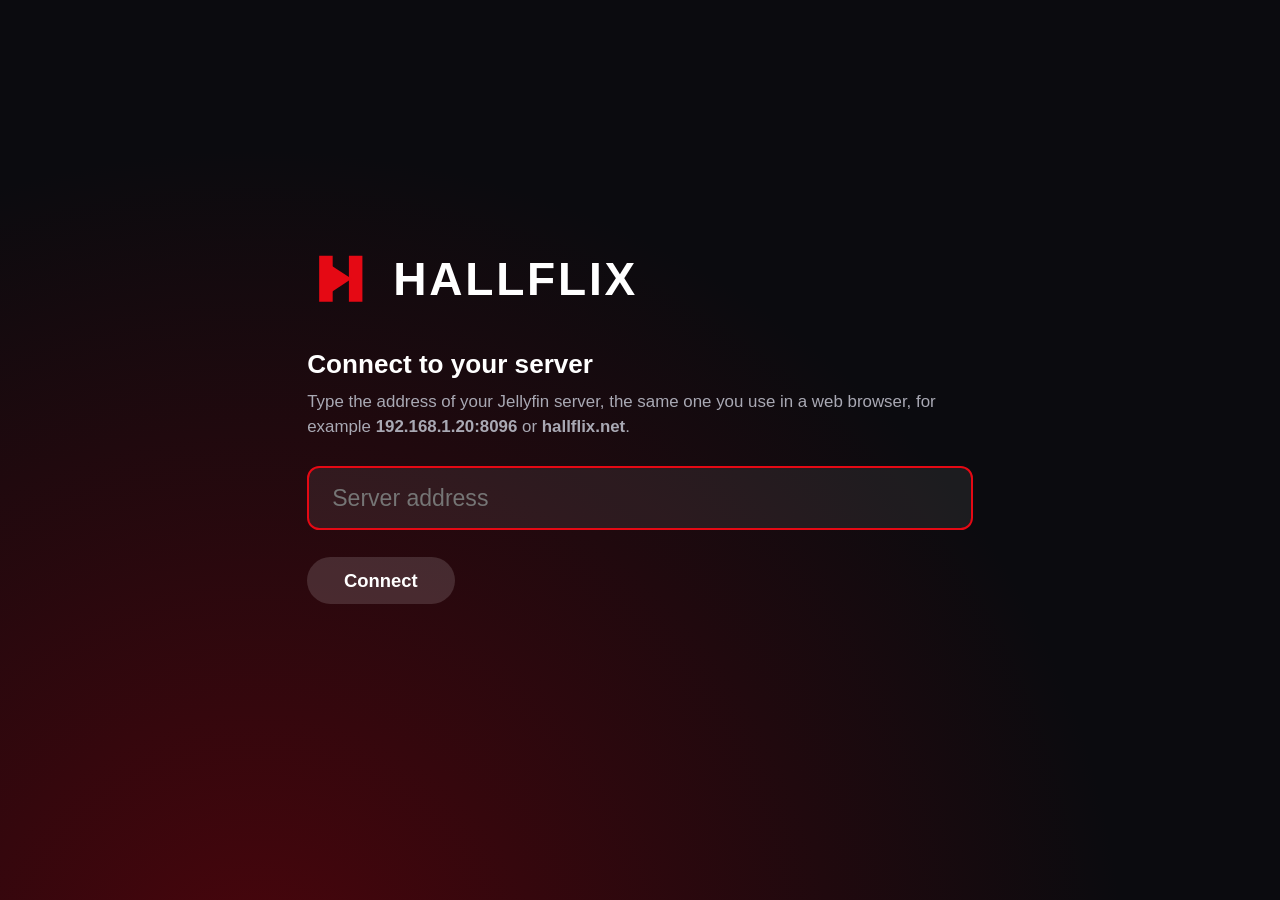
<file: tv/launcher/index.html>
<!DOCTYPE html>
<html lang="en">
<head>
<meta charset="utf-8">
<meta name="viewport" content="width=device-width, initial-scale=1">
<title>HallFlix</title>
<!-- HallFlix TV launcher: asks for the server once, then opens the HallFlix TV interface that the
     Artwork Studio plugin serves at <server>/ArtworkStudio/TV/. Shared by the LG, Samsung and
     Android TV / Fire TV apps. ES5 only. -->
<style>
html { font-size: 1.2vw; }
html, body { margin: 0; height: 100%; background: #0b0b0f; color: #fff; font-family: "Noto Sans", "LG Smart UI", "SamsungOne", Roboto, Arial, sans-serif; overflow: hidden; }
#bg { position: fixed; top: 0; left: 0; right: 0; bottom: 0; background: radial-gradient(ellipse at 20% 110%, #4a050c 0%, rgba(11,11,15,0) 60%), #0b0b0f; }
#setup { position: absolute; top: 0; left: 0; right: 0; bottom: 0; display: none; align-items: center; justify-content: center; }
#setup.on { display: flex; }
.panel { width: 52vw; }
.brand { display: flex; align-items: center; margin-bottom: 4vh; }
.brand svg { width: 4.4rem; height: 4.4rem; margin-right: 1.2rem; }
.brand b { font-size: 3rem; letter-spacing: .06em; }
h1 { font-size: 1.7rem; font-weight: 600; margin: 0 0 1vh; }
p { color: #a9a9b4; font-size: 1.1rem; margin: 0 0 3vh; line-height: 1.5; }
input { box-sizing: border-box; width: 100%; font: inherit; font-size: 1.5rem; color: #fff; background: rgba(255,255,255,.07); border: .15rem solid rgba(255,255,255,.18); border-radius: .8rem; padding: .7em 1em; outline: none; }
.f.focused { border-color: #e50914; }
.row { margin-top: 3vh; }
button { font: inherit; font-size: 1.2rem; font-weight: 700; border: 0; border-radius: 999px; padding: .7em 2em; margin-right: 1rem; background: rgba(255,255,255,.14); color: #fff; }
button.focused { background: #e50914; transform: scale(1.06); }
#msg { min-height: 1.6em; margin-top: 2.6vh; font-size: 1.1rem; color: #ffb4b4; white-space: pre-line; }
#msg.busy { color: #a9a9b4; }
#ui { position: fixed; top: 0; left: 0; width: 100%; height: 100%; border: 0; display: none; background: #0b0b0f; }
#ui.on { display: block; }
#spin { position: fixed; top: 50%; left: 50%; width: 3.2rem; height: 3.2rem; margin: -1.6rem 0 0 -1.6rem; border-radius: 50%; border: .3rem solid rgba(255,255,255,.15); border-top-color: #e50914; animation: s .9s linear infinite; display: none; }
#spin.on { display: block; }
@keyframes s { to { transform: rotate(360deg); } }
</style>
</head>
<body>
<div id="bg"></div>
<div id="spin"></div>
<div id="setup">
  <div class="panel">
    <div class="brand">
      <svg viewBox="0 0 100 100"><path fill="#e50914" d="M18 16h20v68H18zM62 16h20v68H62z"/><path fill="#e50914" d="M37 31l29 19-29 19z"/></svg>
      <b>HALLFLIX</b>
    </div>
    <h1>Connect to your server</h1>
    <p>Type the address of your Jellyfin server, the same one you use in a web browser, for example <b>192.168.1.20:8096</b> or <b>hallflix.net</b>.</p>
    <input id="addr" class="f" type="text" autocomplete="off" autocapitalize="off" spellcheck="false" placeholder="Server address">
    <div class="row"><button id="go" class="f">Connect</button><button id="cancel" class="f" style="display:none">Cancel</button></div>
    <div id="msg"></div>
  </div>
</div>
<iframe id="ui" allow="autoplay; fullscreen; encrypted-media" allowfullscreen></iframe>
<script>
(function () {
    'use strict';
    var q = {};
    location.search.replace(/^\?/, '').split('&').forEach(function (p) { var i = p.indexOf('='); if (p) { q[decodeURIComponent(i < 0 ? p : p.slice(0, i))] = i < 0 ? '' : decodeURIComponent(p.slice(i + 1)); } });
    var PLATFORM = q.platform || (window.tizen ? 'tizen' : /web0s|webos/i.test(navigator.userAgent) ? 'webos' : window.HallFlixNative ? 'android' : 'browser');
    var NATIVE = window.HallFlixNative || null;
    var $ = function (id) { return document.getElementById(id); };
    var addr = $('addr'), go = $('go'), cancel = $('cancel'), msg = $('msg'), ui = $('ui'), setup = $('setup'), spin = $('spin');

    function load(k) { try { if (NATIVE && NATIVE.getServer && k === 'hf-server') { return NATIVE.getServer() || null; } return localStorage.getItem(k); } catch (e) { return null; } }
    function save(k, v) { try { localStorage.setItem(k, v); } catch (e) { /* storage off */ } }

    // ------------------------------------------------------------ Samsung remote keys
    if (window.tizen && tizen.tvinputdevice) {
        ['MediaPlayPause', 'MediaPlay', 'MediaPause', 'MediaStop', 'MediaFastForward', 'MediaRewind', 'ColorF0Red'].forEach(function (k) { try { tizen.tvinputdevice.registerKey(k); } catch (e) { /* not on this model */ } });
    }
    function exitApp() {
        try { if (window.tizen) { tizen.application.getCurrentApplication().exit(); return; } } catch (e) { /* ignore */ }
        try { if (window.webOS && webOS.platformBack) { webOS.platformBack(); return; } } catch (e2) { /* ignore */ }
        try { window.close(); } catch (e3) { /* ignore */ }
    }

    // ------------------------------------------------------------ focus for the setup form
    var fs = [addr, go, cancel], cur = null;
    function focus(el) { if (cur) { cur.classList.remove('focused'); } cur = el; el.classList.add('focused'); if (el === addr) { addr.focus(); } else { addr.blur(); } }
    function visibleF() { return fs.filter(function (e) { return e.style.display !== 'none'; }); }
    document.addEventListener('keydown', function (e) {
        var k = e.keyCode;
        if (ui.classList.contains('on')) {
            // keys that land here while the interface is open belong to it
            if (ui.contentWindow) { try { ui.contentWindow.postMessage(JSON.stringify({ hallflix: true, key: k }), '*'); } catch (x) { /* ignore */ } }
            e.preventDefault(); return;
        }
        var list = visibleF(), i = list.indexOf(cur);
        if (k === 38 || k === 40) { e.preventDefault(); focus(list[Math.max(0, Math.min(list.length - 1, (k === 40 ? (i === 0 ? 1 : i) : 0)))]); }
        else if ((k === 37 || k === 39) && cur !== addr) { e.preventDefault(); focus(list[Math.max(1, Math.min(list.length - 1, i + (k === 39 ? 1 : -1)))]); }
        else if (k === 13) { e.preventDefault(); if (cur === addr || cur === go) { connect(addr.value); } else if (cur === cancel) { cancel.onclick(); } }
        else if (k === 461 || k === 10009 || (k === 27) || (k === 8 && cur !== addr)) { e.preventDefault(); if (cancel.style.display !== 'none') { cancel.onclick(); } else { exitApp(); } }
    });
    addr.addEventListener('click', function () { focus(addr); });
    go.onclick = function () { connect(addr.value); };
    cancel.onclick = function () { var s = load('hf-server'); if (s) { open(s); } };

    // ------------------------------------------------------------ messages from the interface
    window.addEventListener('message', function (ev) {
        var m; try { m = typeof ev.data === 'string' ? JSON.parse(ev.data) : ev.data; } catch (x) { return; }
        if (!m || !m.hallflix) { return; }
        if (m.action === 'exit') { exitApp(); }
        else if (m.action === 'changeServer') { showSetup(true); }
    });
    // Android's Back button while this page is showing
    window.HallFlix = { back: function () { if (setup.classList.contains('on') && cancel.style.display !== 'none') { cancel.onclick(); return true; } return false; } };

    // ------------------------------------------------------------ connecting
    function candidates(text) {
        var t = (text || '').trim().replace(/\/+$/, '').replace(/\/web(\/.*)?$/i, '').replace(/\/ArtworkStudio\/TV.*$/i, '');
        if (!t) { return []; }
        if (/^https?:\/\//i.test(t)) { return [t]; }
        var hostPort = /:\d+$/.test(t.split('/')[0]);
        var isIp = /^(\d{1,3}\.){3}\d{1,3}(:\d+)?(\/|$)/.test(t) || /^[a-z0-9-]+(:\d+)?(\/|$)/i.test(t) && t.indexOf('.') < 0;
        if (hostPort) { return ['http://' + t, 'https://' + t]; }
        if (isIp) { return ['http://' + t + ':8096', 'http://' + t, 'https://' + t + ':8920']; }
        return ['https://' + t, 'http://' + t + ':8096', 'http://' + t];
    }
    function get(url, timeout) {
        return new Promise(function (resolve, reject) {
            var x = new XMLHttpRequest(), done = false;
            x.open('GET', url);
            x.timeout = timeout || 6000;
            x.onload = function () { done = true; if (x.status >= 200 && x.status < 300) { try { resolve(JSON.parse(x.responseText)); } catch (e) { reject(new Error('bad')); } } else { var er = new Error('HTTP ' + x.status); er.status = x.status; reject(er); } };
            x.onerror = x.ontimeout = function () { if (!done) { reject(new Error('unreachable')); } };
            x.send();
        });
    }
    function tryOne(list, i, lastErr) {
        if (i >= list.length) { return Promise.reject(lastErr || new Error('unreachable')); }
        var base = list[i];
        return get(base + '/System/Info/Public').then(function (info) {
            if (!info || !info.Id) { throw new Error('notjellyfin'); }
            return get(base + '/ArtworkStudio/AppConfig').then(function () { return base; }, function (e) {
                var er = new Error('noplugin'); er.server = info.ServerName; throw er;
            });
        }).catch(function (e) { if (e.message === 'noplugin') { throw e; } return tryOne(list, i + 1, e); });
    }
    function connect(text) {
        var list = candidates(text);
        if (!list.length) { say('Type your server’s address first.'); focus(addr); return; }
        say('Looking for your server…', true);
        tryOne(list, 0).then(function (base) {
            save('hf-server', base);
            if (NATIVE && NATIVE.setServer) { NATIVE.setServer(base); return; }
            open(base);
        }, function (e) {
            if (e.message === 'noplugin') { say('Found ' + (e.server || 'the server') + ', but it doesn’t have Artwork Studio 1.0.35 or newer.\nUpdate Artwork Studio in Dashboard → Plugins, restart Jellyfin, then try again.'); }
            else { say('Couldn’t reach a Jellyfin server at that address.\nCheck it works in a web browser on the same network, including the port (usually 8096).'); }
            focus(addr);
        });
    }
    function say(t, busy) { msg.textContent = t; msg.className = busy ? 'busy' : ''; }
    function open(base) {
        var url = base + '/ArtworkStudio/TV/?platform=' + PLATFORM;
        if (PLATFORM === 'android' || PLATFORM === 'browser' && !q.frame) { location.href = url; return; }
        setup.classList.remove('on'); spin.classList.add('on');
        ui.onload = function () { spin.classList.remove('on'); ui.classList.add('on'); try { ui.contentWindow.focus(); } catch (e) { /* ignore */ } ui.focus(); };
        ui.src = url;
    }
    function showSetup(changing) {
        ui.classList.remove('on'); ui.src = 'about:blank'; spin.classList.remove('on');
        setup.classList.add('on');
        var s = load('hf-server');
        addr.value = s ? s.replace(/^http:\/\//, '') : (q.server || '');
        cancel.style.display = changing && s ? '' : 'none';
        say('');
        focus(addr);
    }
    // keep the interface focused so the remote's keys go to it
    window.addEventListener('focus', function () { if (ui.classList.contains('on')) { try { ui.contentWindow.focus(); } catch (e) { /* ignore */ } } });

    var saved = load('hf-server');
    if (saved && q.change === undefined) { open(saved); } else { showSetup(q.change !== undefined); }
})();
</script>
</body>
</html>
</file>
